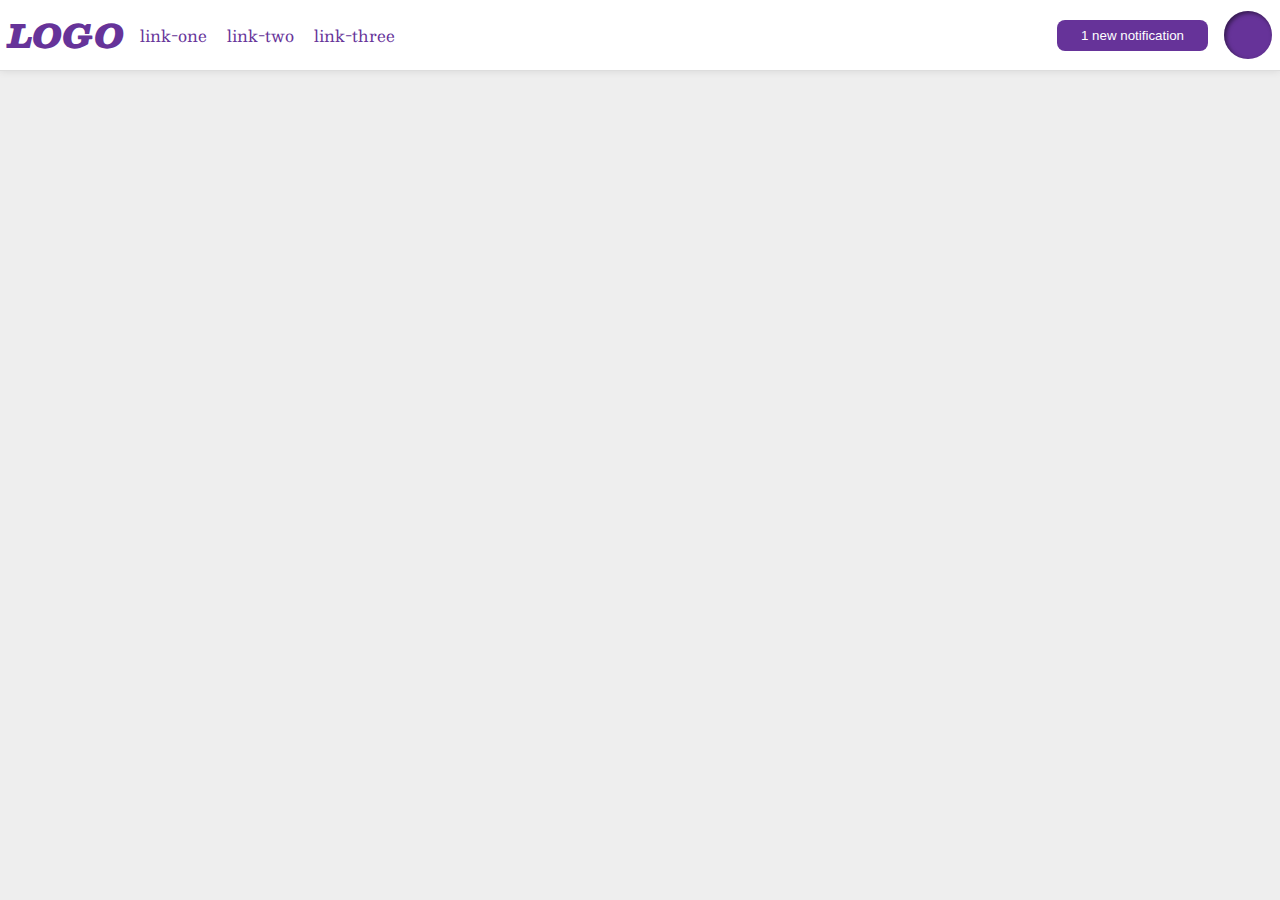
<file: flex/03-flex-header-2/index.html>
<!DOCTYPE html>
<html lang="en">
  <head>
    <meta charset="UTF-8">
    <meta http-equiv="X-UA-Compatible" content="IE=edge">
    <meta name="viewport" content="width=device-width, initial-scale=1.0">
    <title>Flex Header 2</title>
    <link rel="stylesheet" href="style.css">
  </head>
  <body>
    <div class="header">
      <div class="left">
        <div class="logo">
          LOGO
        </div>
        <ul class="links">
          <li><a href="google.com">link-one</a></li>
          <li><a href="google.com">link-two</a></li>
          <li><a href="google.com">link-three</a></li>
        </ul>
      </div>
      <div class="right">
        <button class="notifications">
          1 new notification
        </button>
        <div class="profile-image"></div>
       </div>
    </div>
  </body>
</html>
</file>
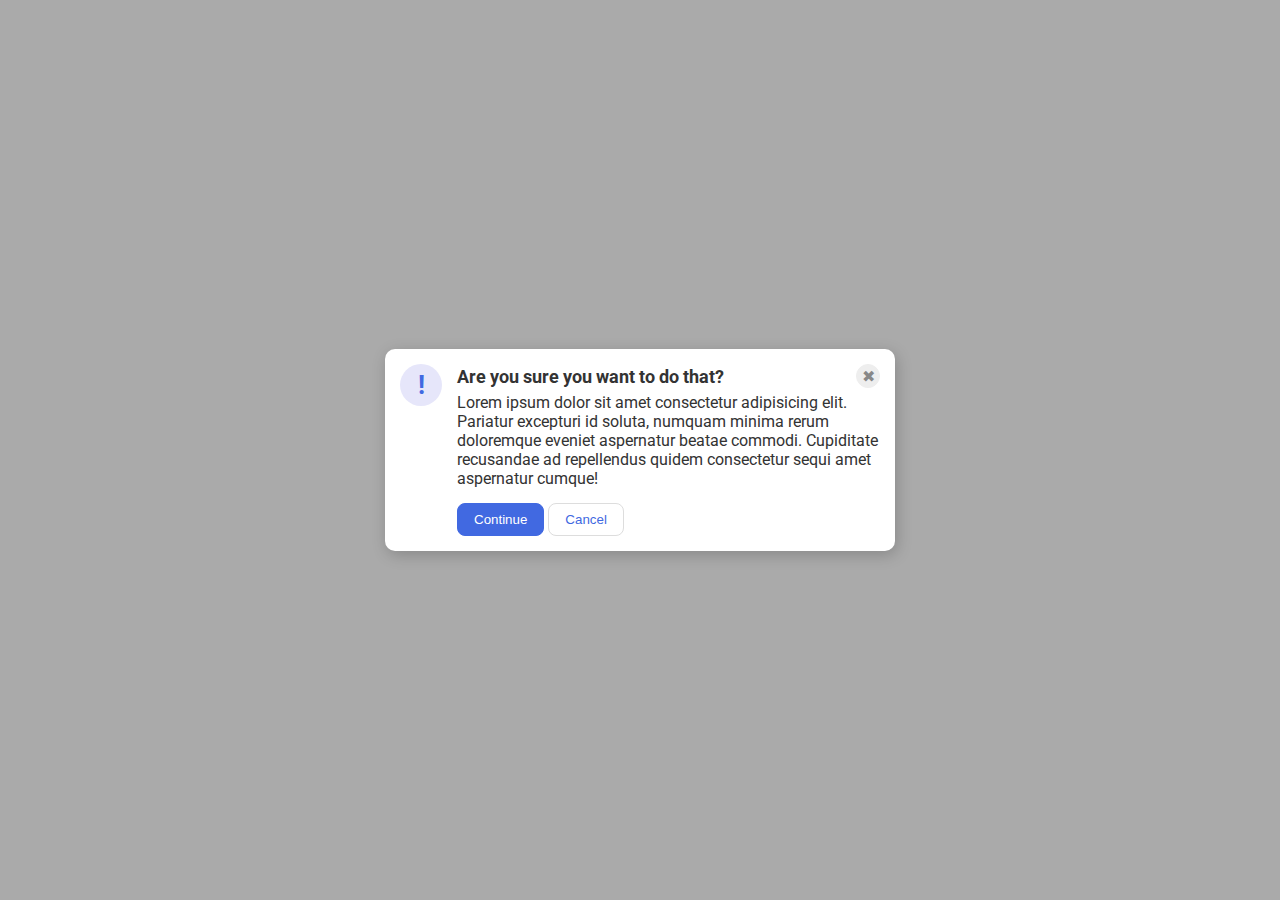
<file: flex/05-flex-modal/index.html>
<!DOCTYPE html>
<html lang="en">
  <head>
    <meta charset="UTF-8">
    <meta http-equiv="X-UA-Compatible" content="IE=edge">
    <meta name="viewport" content="width=device-width, initial-scale=1.0">
    <link rel="stylesheet" href="style.css">
    <title>Modal</title>
  </head>
  <body>
    <div class="modal">
      <div class="icon">!</div>
      <div class="not-icon">
        <div class="header">Are you sure you want to do that?<button class="close-button">✖</button></div>
        <div class="text">Lorem ipsum dolor sit amet consectetur adipisicing elit. Pariatur excepturi id soluta, numquam minima rerum doloremque eveniet aspernatur beatae commodi. Cupiditate recusandae ad repellendus quidem consectetur sequi amet aspernatur cumque!</div>
        <button class="continue">Continue</button>
        <button class="cancel">Cancel</button>
      </div>
    </div>
  </body>
</html>
</file>
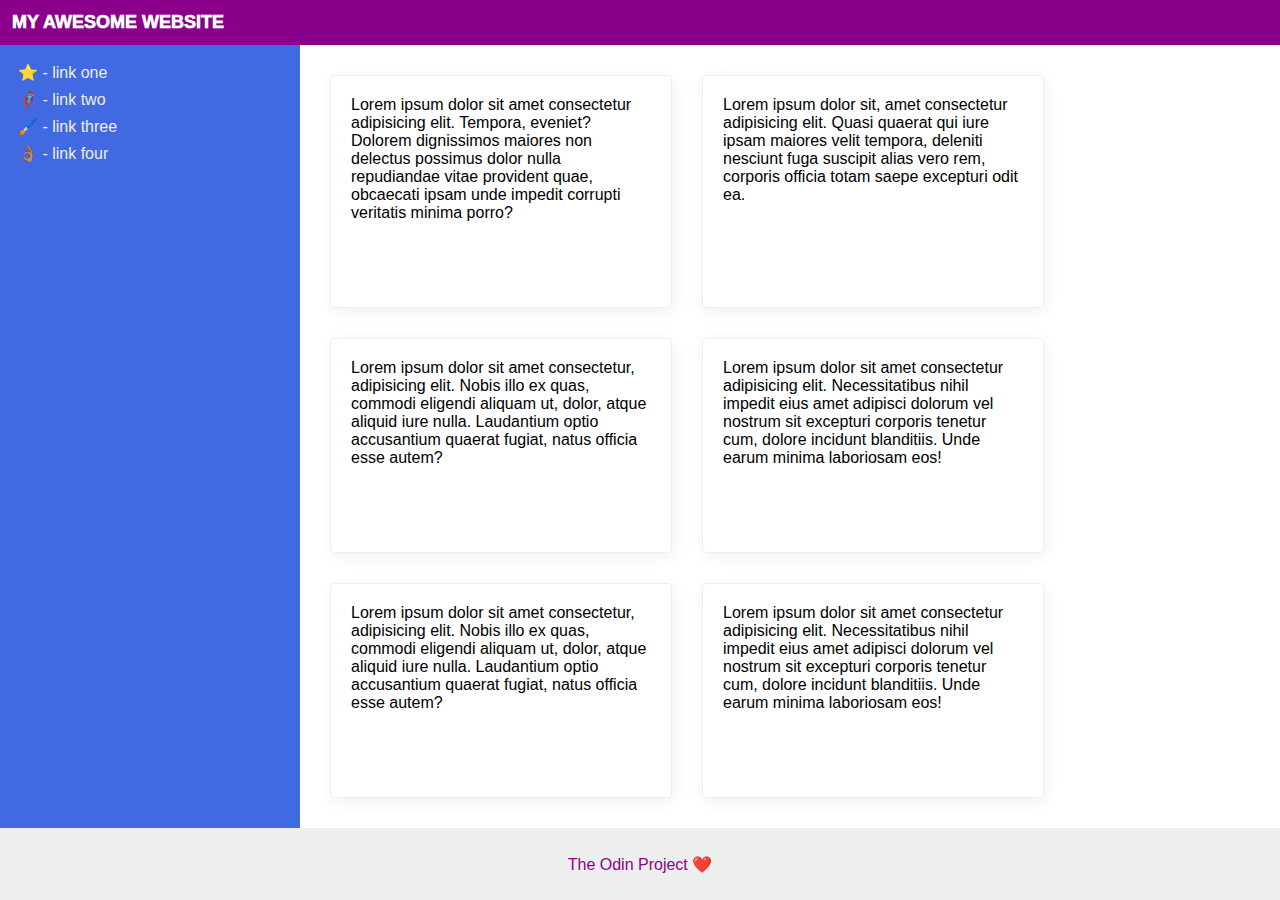
<file: flex/07-flex-layout-2/index.html>
<!DOCTYPE html>
<html lang="en">
  <head>
    <meta charset="UTF-8">
    <meta http-equiv="X-UA-Compatible" content="IE=edge">
    <meta name="viewport" content="width=device-width, initial-scale=1.0">
    <title>The Holy Grail</title>
    <link rel="stylesheet" href="style.css">
  </head>
  <body>
    <div class="header">
      MY AWESOME WEBSITE
    </div>
    
    <div class="middle">
      <div class="sidebar">
        <ul>
          <li><a href="#">⭐ - link one</a></li>
          <li><a href="#">🦸🏽‍♂️ - link two</a></li>
          <li><a href="#">🖌️ - link three</a></li>
          <li><a href="#">👌🏽 - link four</a></li>
        </ul>
      </div>

      <div class="text">
        <div class="card">Lorem ipsum dolor sit amet consectetur adipisicing elit. Tempora, eveniet? Dolorem dignissimos maiores non delectus possimus dolor nulla repudiandae vitae provident quae, obcaecati ipsam unde impedit corrupti veritatis minima porro?</div>
        <div class="card">Lorem ipsum dolor sit, amet consectetur adipisicing elit. Quasi quaerat qui iure ipsam maiores velit tempora, deleniti nesciunt fuga suscipit alias vero rem, corporis officia totam saepe excepturi odit ea.</div>
        <div class="card">Lorem ipsum dolor sit amet consectetur, adipisicing elit. Nobis illo ex quas, commodi eligendi aliquam ut, dolor, atque aliquid iure nulla. Laudantium optio accusantium quaerat fugiat, natus officia esse autem?</div>
        <div class="card">Lorem ipsum dolor sit amet consectetur adipisicing elit. Necessitatibus nihil impedit eius amet adipisci dolorum vel nostrum sit excepturi corporis tenetur cum, dolore incidunt blanditiis. Unde earum minima laboriosam eos!</div>
        <div class="card">Lorem ipsum dolor sit amet consectetur, adipisicing elit. Nobis illo ex quas, commodi eligendi aliquam ut, dolor, atque aliquid iure nulla. Laudantium optio accusantium quaerat fugiat, natus officia esse autem?</div>
        <div class="card">Lorem ipsum dolor sit amet consectetur adipisicing elit. Necessitatibus nihil impedit eius amet adipisci dolorum vel nostrum sit excepturi corporis tenetur cum, dolore incidunt blanditiis. Unde earum minima laboriosam eos!</div>
      </div>
    </div>

    <div class="footer">
      The Odin Project ❤️
    </div>
  </body>
</html>
</file>
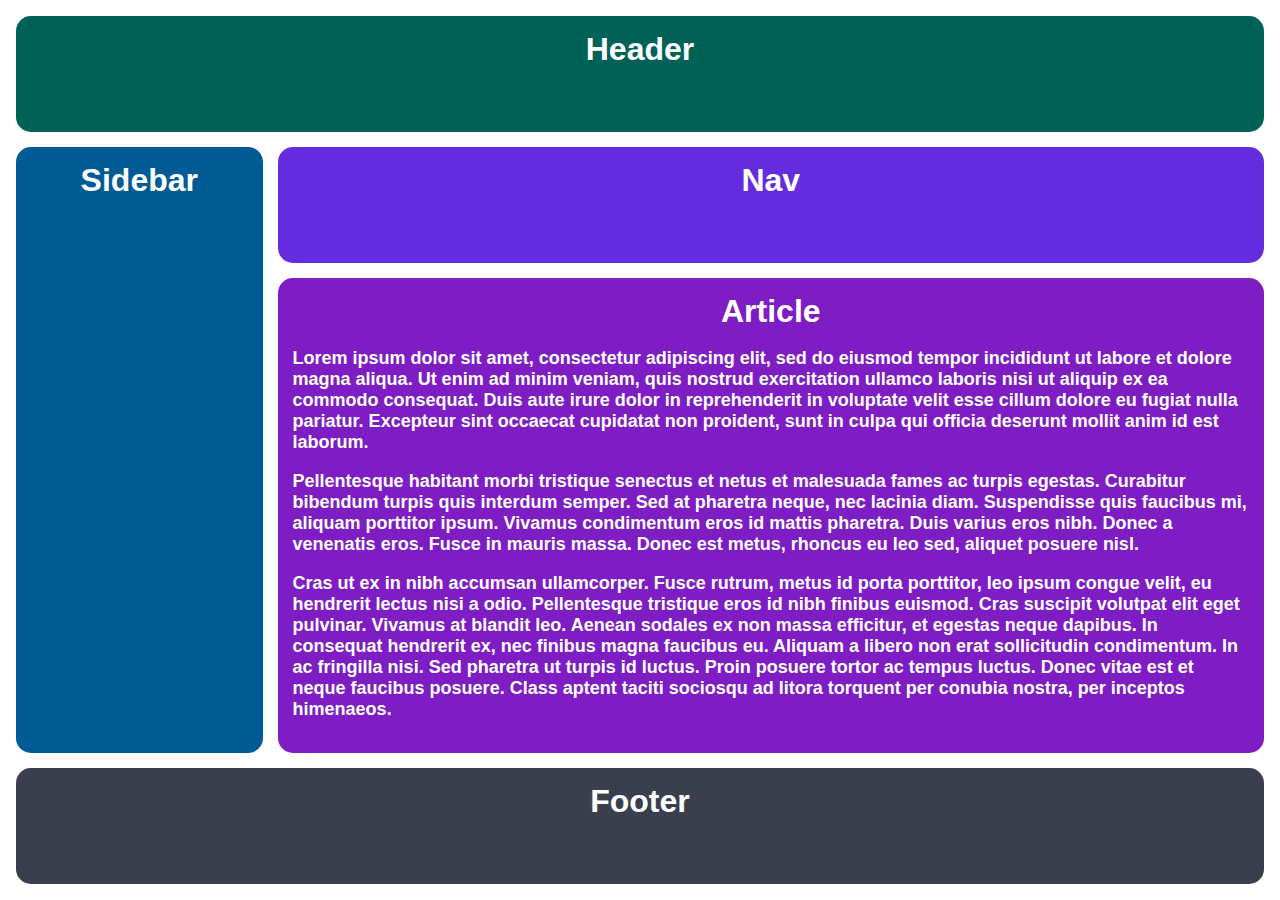
<file: grid/01-grid-layout-1/index.html>
<!DOCTYPE html>
<html lang="en">
  <head>
    <meta charset="UTF-8">
    <meta http-equiv="X-UA-Compatible" content="IE=edge">
    <meta name="viewport" content="width=device-width, initial-scale=1.0">
    <title>The Holy Grail</title>
    <link rel="stylesheet" href="style.css">
  </head>
  <body>
    <div class="container">
      <div class="header">Header</div>
      <div class="sidebar">Sidebar</div>
      <div class="nav">Nav</div>
      <div class="article">Article
        <p>Lorem  ipsum dolor sit amet, consectetur adipiscing elit, sed do eiusmod tempor incididunt ut labore et dolore magna aliqua. Ut enim ad minim veniam, quis nostrud exercitation ullamco laboris nisi ut aliquip ex ea commodo consequat. Duis aute irure dolor in reprehenderit in voluptate velit esse cillum dolore eu fugiat nulla pariatur. Excepteur sint occaecat cupidatat non proident, sunt in culpa qui officia deserunt mollit anim id est laborum.</p>
        <p>Pellentesque habitant morbi tristique senectus et netus et malesuada fames ac turpis egestas. Curabitur bibendum turpis quis interdum semper. Sed at pharetra neque, nec lacinia diam. Suspendisse quis faucibus mi, aliquam porttitor ipsum. Vivamus condimentum eros id mattis pharetra. Duis varius eros nibh. Donec a venenatis eros. Fusce in mauris massa. Donec est metus, rhoncus eu leo sed, aliquet posuere nisl.</p>
        <p>Cras ut ex in nibh accumsan ullamcorper. Fusce rutrum, metus id porta porttitor, leo ipsum congue velit, eu hendrerit lectus nisi a odio. Pellentesque tristique eros id nibh finibus euismod. Cras suscipit volutpat elit eget pulvinar. Vivamus at blandit leo. Aenean sodales ex non massa efficitur, et egestas neque dapibus. In consequat hendrerit ex, nec finibus magna faucibus eu. Aliquam a libero non erat sollicitudin condimentum. In ac fringilla nisi. Sed pharetra ut turpis id luctus. Proin posuere tortor ac tempus luctus. Donec vitae est et neque faucibus posuere. Class aptent taciti sociosqu ad litora torquent per conubia nostra, per inceptos himenaeos.</p>
      </div>
      <div class="footer">Footer</div>
    </div>
  </body>
</html>
</file>
<file: flex/03-flex-header-2/style.css>
/* this is some magical font-importing.  
you'll learn about it later. */
@import url('https://fonts.googleapis.com/css2?family=Besley:ital,wght@0,400;1,900&display=swap');

body {
  margin: 0;
  background: #eee;
  font-family: Besley, serif;
}

.header {
  background: white;
  border-bottom: 1px solid #ddd;
  box-shadow: 0 0 8px rgba(0,0,0,.1);
  display: flex;
  justify-content: space-between;
  padding: 8px;
}

.left, .right {
  display: flex;
  align-items: center;
  gap: 16px;
}

.profile-image {
  background: rebeccapurple;
  box-shadow: inset 2px 2px 4px rgba(0,0,0,.5);
  border-radius: 50%;
  width: 48px;
  height: 48px;
}

.logo {
  color: rebeccapurple;
  font-size: 32px;
  font-weight: 900;
  font-style: italic;
}

button {
  border: none;
  border-radius: 8px;
  background: rebeccapurple;
  color: white;
  padding: 8px 24px;
}

a {
  /* this removes the line under our links */
  text-decoration: none;
  color: rebeccapurple;
}

ul {
  list-style-type: none;
  margin: 0;
  padding: 0;
  display: flex;
  gap: 20px;
}
</file>
<file: flex/05-flex-modal/style.css>
@import url('https://fonts.googleapis.com/css2?family=Roboto:wght@400;700&display=swap');

html, body {
  height: 100%;
}

body {
  font-family: Roboto, sans-serif;
  margin: 0;
  background: #aaa;
  color: #333;
  /* I'll give you this one for free lol */
  display: flex;
  align-items: center;
  justify-content: center;
}

.modal {
  background: white;
  width: 480px;
  border-radius: 10px;
  box-shadow: 2px 4px 16px rgba(0,0,0,.2);
  display: flex;
  padding: 15px;
}

.icon {
  color: royalblue;
  font-size: 26px;
  font-weight: 700;
  background: lavender;
  margin-right: 15px;
  width: 42px;
  height: 42px;
  border-radius: 50%;
  display: flex;
  align-items: center;
  justify-content: center;
  flex-shrink: 0;
}

.header {
  font-size: 18px;
  font-weight: bold;
  display: flex;
  justify-content: space-between;
  align-items: center;
}

.text {
  margin-bottom: 10px;
  padding: 5px 0px;
}

.close-button {
  background: #eee;
  border-radius: 50%;
  color: #888;
  font-weight: 400;
  font-size: 16px;
  height: 24px;
  width: 24px;
  display: flex;
  align-items: center;
  justify-content: center;
  border: 1px solid #eee;
  padding: 0;
}

button {
  cursor: pointer;
  padding: 8px 16px;
  border-radius: 8px;
}

button.continue {
  background: royalblue;
  border: 1px solid royalblue;
  color: white;
}

button.cancel {
  background: white;
  border: 1px solid #ddd;
  color: royalblue;
}


/* TOP Solution

.modal {
  display: flex;
  gap: 16px;
  padding: 16px;
}

.icon {
  this keeps the icon from getting smashed by the text
  flex-shrink: 0;
}
header container should be wrapped around the button element as well in order for flex style to work
.header {
  display: flex;
  align-items: center;
  justify-content: space-between;
  font-size: 18px;
  font-weight: 700;
  margin-bottom: 8px;
}

.text {
  margin-bottom: 16px;
} */
</file>
<file: flex/07-flex-layout-2/style.css>
body {
  font-family: -apple-system, BlinkMacSystemFont, 'Segoe UI', Roboto, Oxygen, Ubuntu, Cantarell, 'Open Sans', 'Helvetica Neue', sans-serif;
  margin: 0;
  min-height: 100vh;
  display: flex;
  flex-direction: column;
}

.header {
  font-size: large;
  font-weight: 1000;
  height: 72px;
  background: darkmagenta;
  color: white;
  flex: 0;
  padding: 12px;
}

.middle {
  display: flex;
  flex: 1;
}

.text {
  margin: 30px;
  display: flex;
  flex-wrap: wrap;
  gap: 30px;
}

.footer {
  height: 72px;
  background: #eee;
  color: darkmagenta;
  display: flex;
  justify-content: center;
  align-items: center;
}

.sidebar {
  width: 300px;
  flex-shrink: 0;
  background: royalblue;
  box-sizing: border-box;
}

ul {
  list-style-type: none;
  padding: 10px;
  margin: 0;
}

li {
  margin: 8px;
}

a {
  color: #eee;
  text-decoration: none;
}

.card {
  width: 300px;
  border: 1px solid #eee;
  box-shadow: 2px 4px 16px rgba(0,0,0,.06);
  border-radius: 4px;
  padding: 20px;
}


/* TOP Solution


body {
  display: flex;
  flex-direction: column;
}

.header {
  display: flex;
  align-items: center;
  padding: 0 16px;
  font-size: 32px;
  font-weight: 900;
}

.body {
  flex: 1;
  display: flex;
}

.sidebar {
  flex-shrink: 0;
  padding: 16px;
}

ul {
  list-style-type: none;
  margin: 0;
  padding: 0;
}

li {
  margin-bottom: 16px;
}

a {
  color: white;
  text-decoration: none;
  font-size: 24px;
}

.container {
  padding: 32px;
  display: flex;
  flex-wrap: wrap;
}

.card {
  padding: 16px;
  margin: 16px;
  width: 300px;
}

.footer {
  display: flex;
  align-items: center;
  justify-content: center;
} */
</file>
<file: grid/01-grid-layout-1/style.css>
body,
html {
  height: 100%;
  margin: 0;
}

.container {
  text-align: center;
  height: 100%;
  padding: 16px;
  box-sizing: border-box;
  display: grid;
  grid-template: 1fr 1fr 4fr 1fr / 1fr 4fr;
  gap: 15px;
}

.container div {
  padding: 15px;
  font-size: 32px;
  font-family: Helvetica;
  font-weight: bold;
  color: white;
  border-radius: 15px;
}

.header {
  background-color: #006157;
  grid-column: 1 / 3;
}

.sidebar {
  background-color: #005B94;
  grid-row: 2 / 4;
}

.nav {
  background-color: #642cde;
}

.article {
  background-color: #7E1DC3;
}

.footer {
  background-color: #393f4d;
  grid-column: 1 / 3;
}

.article p {
  font-size: 18px;
  font-family: sans-serif;
  color: white;
  text-align: left;
}
</file>
